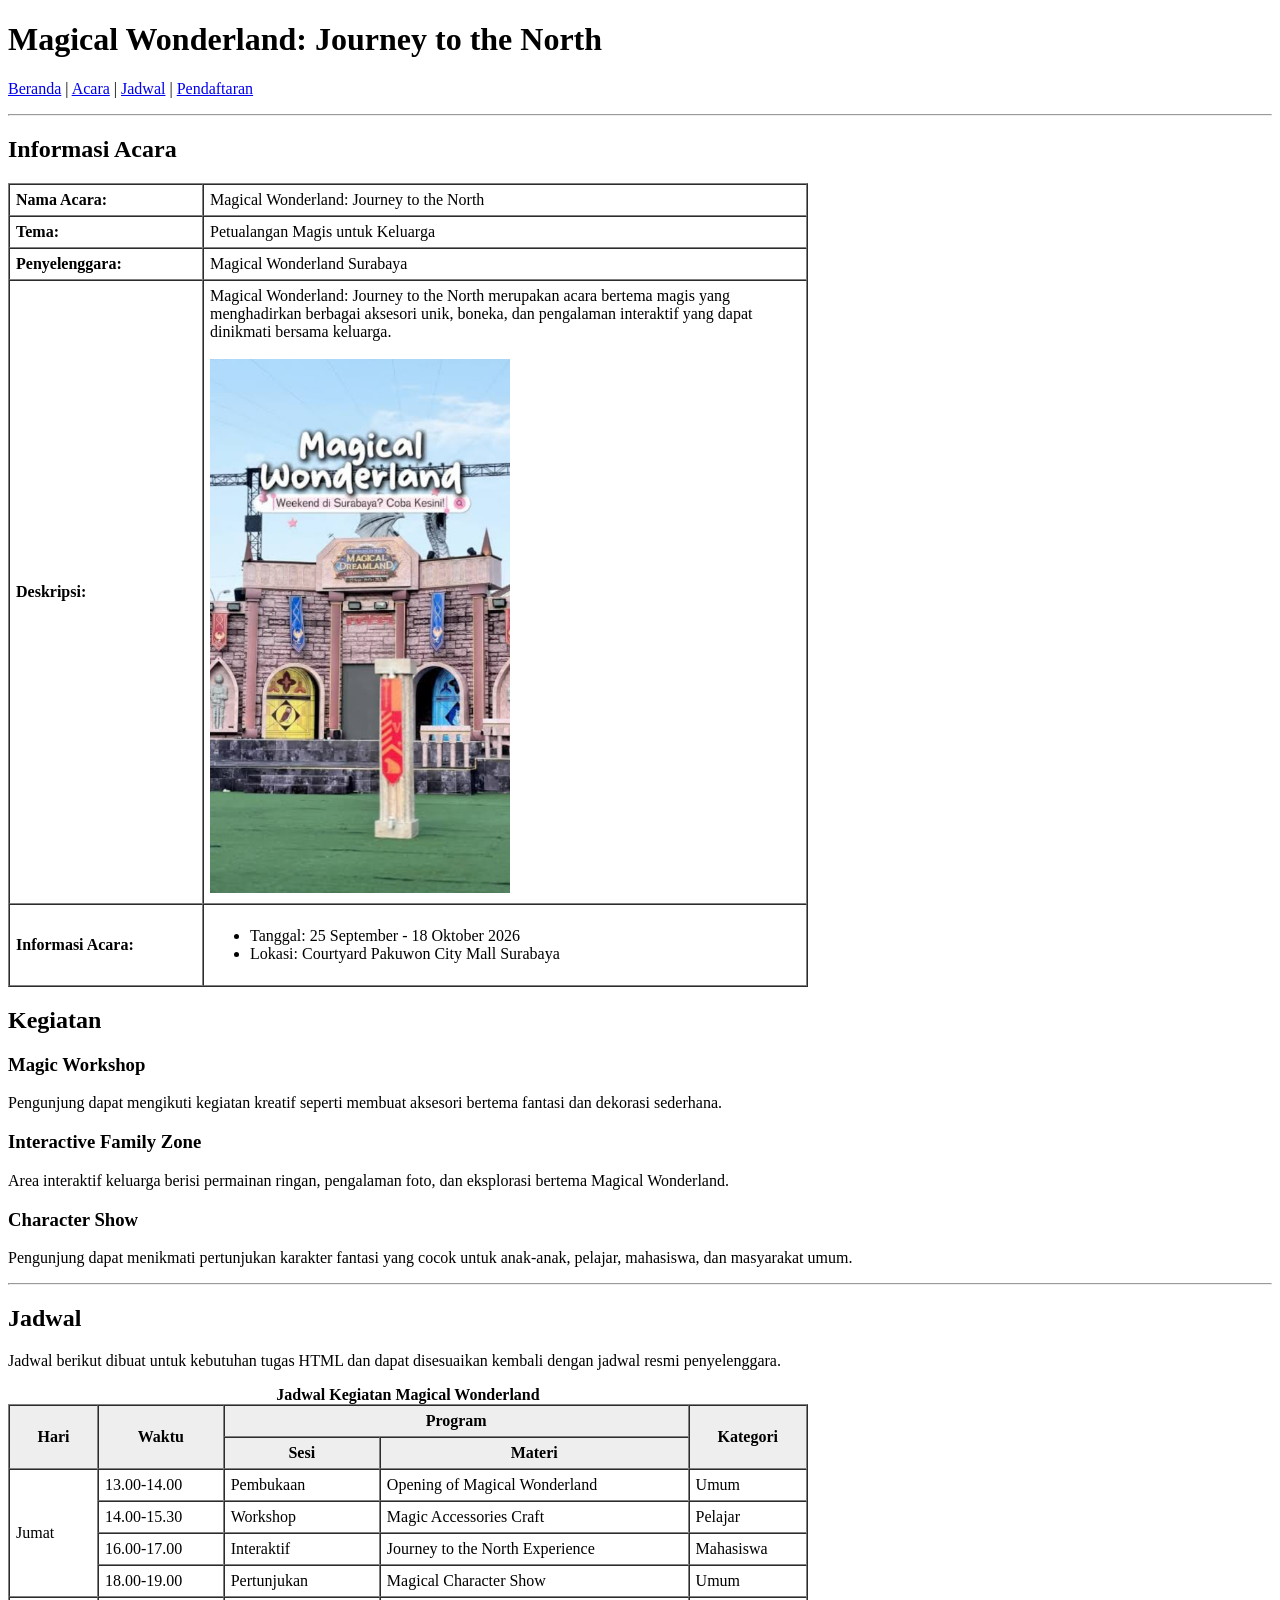
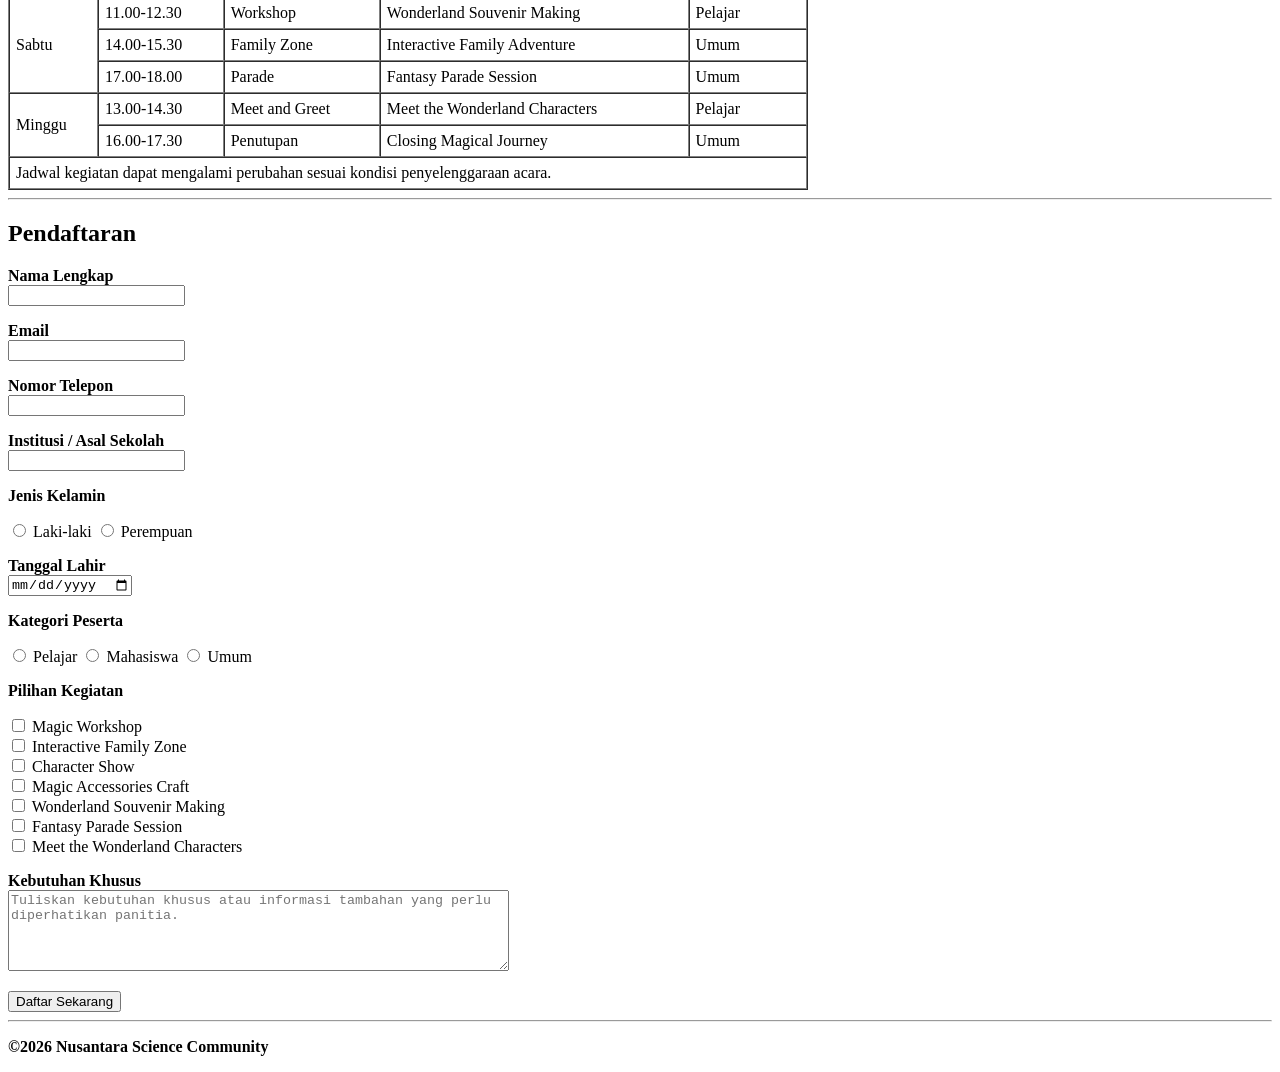
<file: Jurnal_Modul3_PemWeb/index.html>
<!DOCTYPE html>
<html lang="id">
<head>
    <meta charset="UTF-8">
    <meta name="viewport" content="width=device-width, initial-scale=1.0">
    <title>Magical Wonderland: Journey to the North</title>
</head>
<body>

    <h1 id="beranda">Magical Wonderland: Journey to the North</h1>

    <p>
        <a href="#beranda">Beranda</a> |
        <a href="#acara">Acara</a> |
        <a href="#jadwal">Jadwal</a> |
        <a href="#pendaftaran">Pendaftaran</a>
    </p>

    <hr>

    <h2 id="acara">Informasi Acara</h2>

    <table border="1" cellspacing="0" cellpadding="6" width="800">
        <tr>
            <th align="left" width="180">Nama Acara:</th>
            <td>Magical Wonderland: Journey to the North</td>
        </tr>
        <tr>
            <th align="left">Tema:</th>
            <td>Petualangan Magis untuk Keluarga</td>
        </tr>
        <tr>
            <th align="left">Penyelenggara:</th>
            <td>Magical Wonderland Surabaya</td>
        </tr>
        <tr>
            <th align="left">Deskripsi:</th>
            <td>
                Magical Wonderland: Journey to the North merupakan acara bertema magis
                yang menghadirkan berbagai aksesori unik, boneka, dan pengalaman interaktif
                yang dapat dinikmati bersama keluarga.
                <br><br>
                <img src="gambar-magical-wonderland.png" alt="Magical Wonderland Surabaya" width="300">
            </td>
        </tr>
        <tr>
            <th align="left">Informasi Acara:</th>
            <td>
                <ul>
                    <li>Tanggal: 25 September - 18 Oktober 2026</li>
                    <li>Lokasi: Courtyard Pakuwon City Mall Surabaya</li>
                </ul>
            </td>
        </tr>
    </table>

    <h2>Kegiatan</h2>

    <div>
        <h3>Magic Workshop</h3>
        <p>
            Pengunjung dapat mengikuti kegiatan kreatif seperti membuat aksesori
            bertema fantasi dan dekorasi sederhana.
        </p>
    </div>

    <div>
        <h3>Interactive Family Zone</h3>
        <p>
            Area interaktif keluarga berisi permainan ringan, pengalaman foto,
            dan eksplorasi bertema Magical Wonderland.
        </p>
    </div>

    <div>
        <h3>Character Show</h3>
        <p>
            Pengunjung dapat menikmati pertunjukan karakter fantasi yang cocok
            untuk anak-anak, pelajar, mahasiswa, dan masyarakat umum.
        </p>
    </div>

    <hr>

    <h2 id="jadwal">Jadwal</h2>

    <p>
        Jadwal berikut dibuat untuk kebutuhan tugas HTML dan dapat disesuaikan
        kembali dengan jadwal resmi penyelenggara.
    </p>

    <table border="1" cellspacing="0" cellpadding="6" width="800">
        <caption><b>Jadwal Kegiatan Magical Wonderland</b></caption>

        <thead>
            <tr bgcolor="#eeeeee">
                <th rowspan="2">Hari</th>
                <th rowspan="2">Waktu</th>
                <th colspan="2">Program</th>
                <th rowspan="2">Kategori</th>
            </tr>
            <tr bgcolor="#eeeeee">
                <th>Sesi</th>
                <th>Materi</th>
            </tr>
        </thead>

        <tbody>
            <tr>
                <td rowspan="4">Jumat</td>
                <td>13.00-14.00</td>
                <td>Pembukaan</td>
                <td>Opening of Magical Wonderland</td>
                <td>Umum</td>
            </tr>
            <tr>
                <td>14.00-15.30</td>
                <td>Workshop</td>
                <td>Magic Accessories Craft</td>
                <td>Pelajar</td>
            </tr>
            <tr>
                <td>16.00-17.00</td>
                <td>Interaktif</td>
                <td>Journey to the North Experience</td>
                <td>Mahasiswa</td>
            </tr>
            <tr>
                <td>18.00-19.00</td>
                <td>Pertunjukan</td>
                <td>Magical Character Show</td>
                <td>Umum</td>
            </tr>

            <tr>
                <td rowspan="3">Sabtu</td>
                <td>11.00-12.30</td>
                <td>Workshop</td>
                <td>Wonderland Souvenir Making</td>
                <td>Pelajar</td>
            </tr>
            <tr>
                <td>14.00-15.30</td>
                <td>Family Zone</td>
                <td>Interactive Family Adventure</td>
                <td>Umum</td>
            </tr>
            <tr>
                <td>17.00-18.00</td>
                <td>Parade</td>
                <td>Fantasy Parade Session</td>
                <td>Umum</td>
            </tr>

            <tr>
                <td rowspan="2">Minggu</td>
                <td>13.00-14.30</td>
                <td>Meet and Greet</td>
                <td>Meet the Wonderland Characters</td>
                <td>Pelajar</td>
            </tr>
            <tr>
                <td>16.00-17.30</td>
                <td>Penutupan</td>
                <td>Closing Magical Journey</td>
                <td>Umum</td>
            </tr>
        </tbody>

        <tfoot>
            <tr >
                <td colspan="5">
                    Jadwal kegiatan dapat mengalami perubahan sesuai kondisi penyelenggaraan acara.
                </td>
            </tr>
        </tfoot>
    </table>

    <hr>

    <h2 id="pendaftaran">Pendaftaran</h2>

    <form action="#" method="post">

        <p>
            <label for="nama"><b>Nama Lengkap</b></label><br>
            <input type="text" id="nama" name="nama" required>
        </p>

        <p>
            <label for="email"><b>Email</b></label><br>
            <input type="email" id="email" name="email" required>
        </p>

        <p>
            <label for="telepon"><b>Nomor Telepon</b></label><br>
            <input type="tel" id="telepon" name="telepon" required>
        </p>

        <p>
            <label for="institusi"><b>Institusi / Asal Sekolah</b></label><br>
            <input type="text" id="institusi" name="institusi" required>
        </p>

        <p><b>Jenis Kelamin</b></p>
        <p>
            <label><input type="radio" name="jenis_kelamin" value="Laki-laki" required> Laki-laki</label>
            <label><input type="radio" name="jenis_kelamin" value="Perempuan"> Perempuan</label>
        </p>

        <p>
            <label for="tanggal_lahir"><b>Tanggal Lahir</b></label><br>
            <input type="date" id="tanggal_lahir" name="tanggal_lahir" required>
        </p>

        <p><b>Kategori Peserta</b></p>
        <p>
            <label><input type="radio" name="kategori" value="Pelajar" required> Pelajar</label>
            <label><input type="radio" name="kategori" value="Mahasiswa"> Mahasiswa</label>
            <label><input type="radio" name="kategori" value="Umum"> Umum</label>
        </p>

        <p><b>Pilihan Kegiatan</b></p>
        <p>
            <label><input type="checkbox" name="kegiatan" value="Magic Workshop"> Magic Workshop</label><br>
            <label><input type="checkbox" name="kegiatan" value="Interactive Family Zone"> Interactive Family Zone</label><br>
            <label><input type="checkbox" name="kegiatan" value="Character Show"> Character Show</label><br>
            <label><input type="checkbox" name="kegiatan" value="Magic Accessories Craft"> Magic Accessories Craft</label><br>
            <label><input type="checkbox" name="kegiatan" value="Wonderland Souvenir Making"> Wonderland Souvenir Making</label><br>
            <label><input type="checkbox" name="kegiatan" value="Fantasy Parade Session"> Fantasy Parade Session</label><br>
            <label><input type="checkbox" name="kegiatan" value="Meet the Wonderland Characters"> Meet the Wonderland Characters</label>
        </p>

        <p>
            <label for="kebutuhan"><b>Kebutuhan Khusus</b></label><br>
            <textarea id="kebutuhan" name="kebutuhan" rows="5" cols="60" placeholder="Tuliskan kebutuhan khusus atau informasi tambahan yang perlu diperhatikan panitia."></textarea>
        </p>

        <button type="submit">Daftar Sekarang</button>

    </form>

    <hr>

    <footer>
        <p><b>&copy;2026 Nusantara Science Community</b></p>
    </footer>

</body>
</html>
</file>
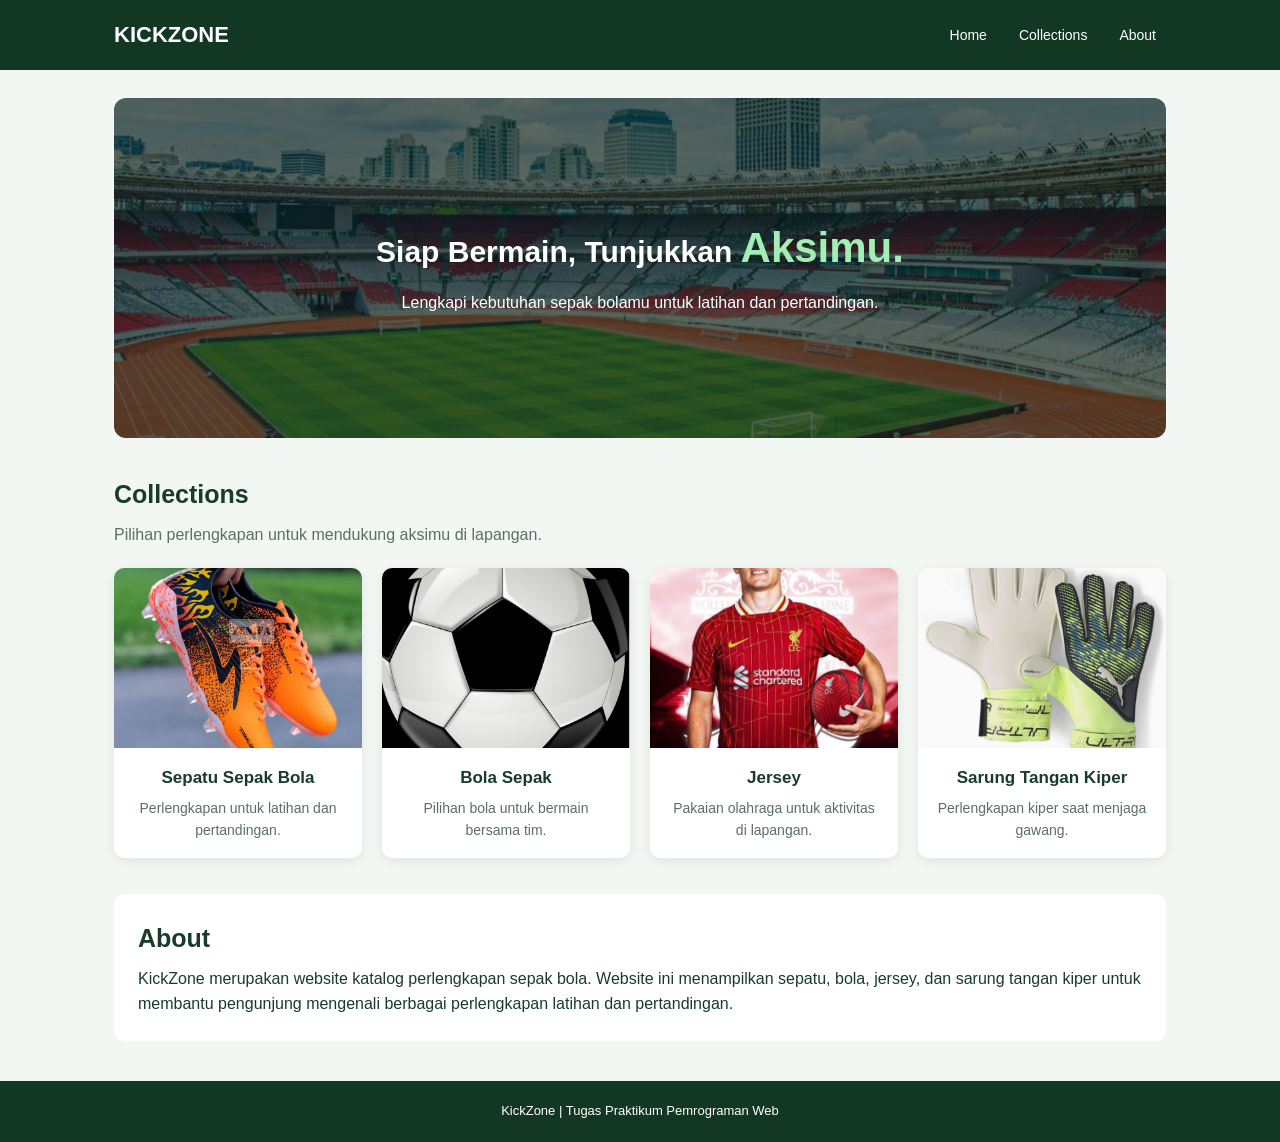
<file: Jurnal_Modul4_PemWeb/index.html>
<!DOCTYPE html>
<html lang="id">
<head>
    <meta charset="UTF-8">
    <meta name="viewport" content="width=device-width, initial-scale=1.0">
    <title>KickZone | Perlengkapan Sepak Bola</title>
    <link rel="stylesheet" href="style.css">
</head>
<body>

    <header class="site-header">
        <nav class="navbar" aria-label="Navigasi utama">
            <a href="#home" class="logo">KICKZONE</a>

            <ul class="nav-menu">
                <li><a href="#home">Home</a></li>
                <li><a href="#collections">Collections</a></li>
                <li><a href="#about">About</a></li>
            </ul>
        </nav>
    </header>

    <main class="container">

        <section id="home" class="hero">
            <div class="hero-content">
                <h1>
                    Siap Bermain, Tunjukkan
                    <span class="highlight">Aksimu.</span>
                </h1>

                <p>
                    Lengkapi kebutuhan sepak bolamu
                    untuk latihan dan pertandingan.
                </p>
            </div>
        </section>

        <section id="collections" class="collections">
            <h2>Collections</h2>

            <p class="section-description">
                Pilihan perlengkapan untuk mendukung aksimu di lapangan.
            </p>

            <div class="collection-grid">

                <article class="product-card">
                    <img
                        src="images/sepatu.png"
                        alt="Sepatu sepak bola"
                    >

                    <div class="product-info">
                        <h3>Sepatu Sepak Bola</h3>
                        <p>
                            Perlengkapan untuk latihan dan pertandingan.
                        </p>
                    </div>
                </article>

                <article class="product-card">
                    <img
                        src="images/bola.png"
                        alt="Bola sepak"
                    >

                    <div class="product-info">
                        <h3>Bola Sepak</h3>
                        <p>
                            Pilihan bola untuk bermain bersama tim.
                        </p>
                    </div>
                </article>

                <article class="product-card">
                    <img
                        src="images/jersey.png"
                        alt="Jersey sepak bola"
                    >

                    <div class="product-info">
                        <h3>Jersey</h3>
                        <p>
                            Pakaian olahraga untuk aktivitas di lapangan.
                        </p>
                    </div>
                </article>

                <article class="product-card">
                    <img
                        src="images/sarung-tangan.png"
                        alt="Sarung tangan kiper"
                    >

                    <div class="product-info">
                        <h3>Sarung Tangan Kiper</h3>
                        <p>
                            Perlengkapan kiper saat menjaga gawang.
                        </p>
                    </div>
                </article>

            </div>
        </section>

        <section id="about" class="about">
            <h2>About</h2>

            <p>
                KickZone merupakan website katalog perlengkapan
                sepak bola. Website ini menampilkan sepatu, bola,
                jersey, dan sarung tangan kiper untuk membantu
                pengunjung mengenali berbagai perlengkapan
                latihan dan pertandingan.
            </p>
        </section>

    </main>

    <footer class="site-footer">
        <p>KickZone | Tugas Praktikum Pemrograman Web</p>
    </footer>

</body>
</html>
</file>
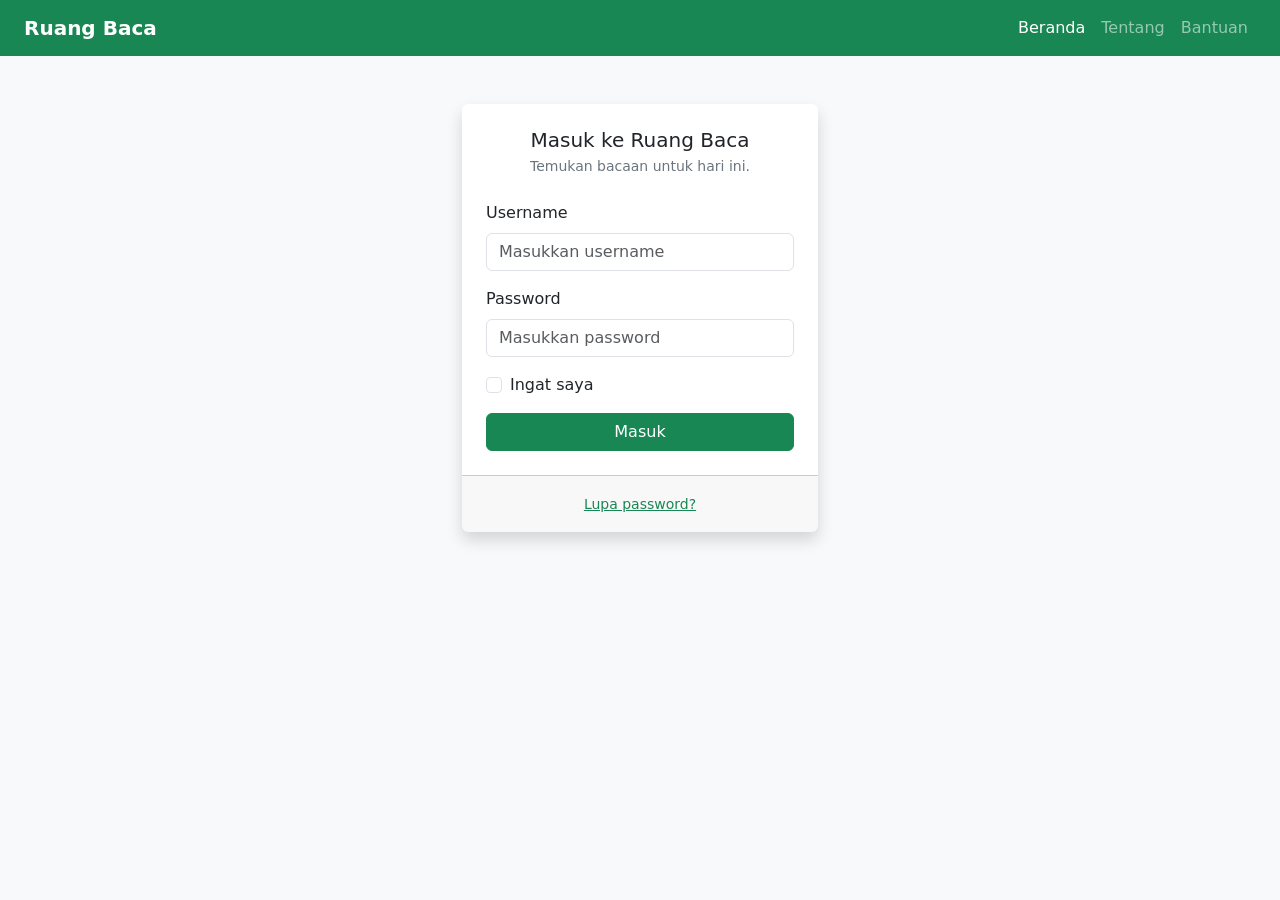
<file: Jurnal_Modul5_PemWeb/index.html>
<!DOCTYPE html>
<html lang="id">
<head>
    <meta charset="UTF-8">
    <meta name="viewport" content="width=device-width, initial-scale=1.0">
    <title>Login - Ruang Baca</title>

    <!-- Bootstrap CSS -->
    <link
        href="https://cdn.jsdelivr.net/npm/bootstrap@5.3.8/dist/css/bootstrap.min.css"
        rel="stylesheet"
        integrity="sha384-sRIl4kxILFvY47J16cr9ZwB07vP4J8+LH7qKQnuqkuIAvNWLzeN8tE5YBujZqJLB"
        crossorigin="anonymous"
    >
</head>

<body class="d-flex flex-column min-vh-100">

    <!-- Navbar -->
    <nav class="navbar navbar-expand-lg navbar-dark bg-success">
        <div class="container-fluid px-4">

            <!-- Nama website -->
            <a class="navbar-brand fw-bold" href="#">
                Ruang Baca
            </a>

            <!-- Tombol menu untuk layar HP -->
            <button
                class="navbar-toggler"
                type="button"
                data-bs-toggle="collapse"
                data-bs-target="#menuNavbar"
                aria-controls="menuNavbar"
                aria-expanded="false"
                aria-label="Buka menu navigasi"
            >
                <span class="navbar-toggler-icon"></span>
            </button>

            <!-- Menu navigasi -->
            <div class="collapse navbar-collapse" id="menuNavbar">
                <ul class="navbar-nav ms-auto">

                    <li class="nav-item">
                        <a class="nav-link active" href="#">
                            Beranda
                        </a>
                    </li>

                    <li class="nav-item">
                        <a class="nav-link" href="#">
                            Tentang
                        </a>
                    </li>

                    <li class="nav-item">
                        <a class="nav-link" href="#">
                            Bantuan
                        </a>
                    </li>

                </ul>
            </div>

        </div>
    </nav>

    <!-- Bagian utama -->
    <main class="bg-light flex-grow-1 py-5">
        <div class="container">
            <div class="row justify-content-center">

                <!-- Grid responsif untuk form -->
                <div class="col-11 col-sm-9 col-md-7 col-lg-5 col-xl-4">

                    <!-- Card login -->
                    <div class="card shadow border-0">

                        <div class="card-body p-4">

                            <!-- Judul -->
                            <h1 class="h5 text-center mb-1">
                                Masuk ke Ruang Baca
                            </h1>

                            <p class="text-center text-secondary small mb-4">
                                Temukan bacaan untuk hari ini.
                            </p>

                            <!-- Form login -->
                            <form>

                                <!-- Input username -->
                                <div class="mb-3">
                                    <label for="username" class="form-label">
                                        Username
                                    </label>

                                    <input
                                        type="text"
                                        class="form-control"
                                        id="username"
                                        placeholder="Masukkan username"
                                        autocomplete="username"
                                    >
                                </div>

                                <!-- Input password -->
                                <div class="mb-3">
                                    <label for="password" class="form-label">
                                        Password
                                    </label>

                                    <input
                                        type="password"
                                        class="form-control"
                                        id="password"
                                        placeholder="Masukkan password"
                                        autocomplete="current-password"
                                    >
                                </div>

                                <!-- Checkbox ingat saya -->
                                <div class="form-check mb-3">
                                    <input
                                        class="form-check-input"
                                        type="checkbox"
                                        id="ingatSaya"
                                    >

                                    <label class="form-check-label" for="ingatSaya">
                                        Ingat saya
                                    </label>
                                </div>

                                <!-- Tombol masuk -->
                                <button type="button" class="btn btn-success w-100">
                                    Masuk
                                </button>

                            </form>
                        </div>

                        <!-- Footer card -->
                        <div class="card-footer text-center py-3">
                            <a href="#" class="link-success small">
                                Lupa password?
                            </a>
                        </div>

                    </div>

                </div>
            </div>
        </div>
    </main>

    <!-- Bootstrap JavaScript -->
    <script
        src="https://cdn.jsdelivr.net/npm/bootstrap@5.3.8/dist/js/bootstrap.bundle.min.js"
        integrity="sha384-FKyoEForCGlyvwx9Hj09JcYn3nv7wiPVlz7YYwJrWVcXK/BmnVDxM+D2scQbITxI"
        crossorigin="anonymous"
    ></script>

</body>
</html>
</file>
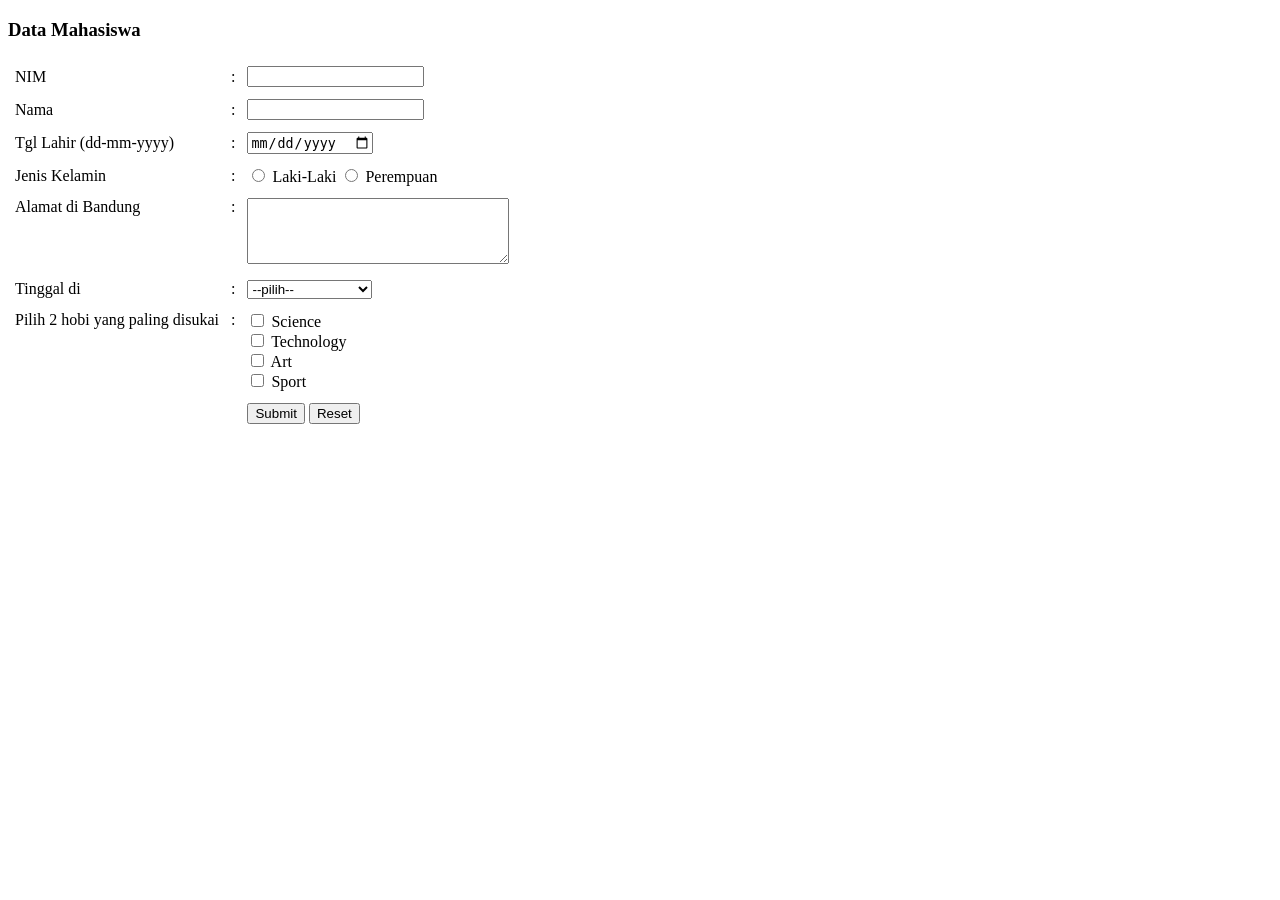
<file: Jurnal_Modul2_PemWeb/form3.html>
<!DOCTYPE html>
<html lang="id">
<head>
    <meta charset="UTF-8">
    <meta name="viewport" content="width=device-width, initial-scale=1.0">
    <title>Form Data Mahasiswa</title>
</head>
<body>

    <h3>Data Mahasiswa</h3>

    <!-- Atribut onsubmit memanggil fungsi JavaScript sebelum data benar-benar dikirim -->
    <form action="" method="POST" onsubmit="return validasiHobi()">
        <table border="0" cellpadding="5">
            <tr>
                <td>NIM</td>
                <td>:</td>
                <!-- Wajib diisi menggunakan atribut 'required' -->
                <td><input type="text" name="nim" required></td>
            </tr>
            <tr>
                <td>Nama</td>
                <td>:</td>
                <td><input type="text" name="nama" required></td>
            </tr>
            <tr>
                <td>Tgl Lahir (dd-mm-yyyy)</td>
                <td>:</td>
                <td><input type="date" name="tgl_lahir" required></td>
            </tr>
            <tr>
                <td>Jenis Kelamin</td>
                <td>:</td>
                <td>
                    <!-- Name harus sama agar hanya bisa dipilih salah satu -->
                    <input type="radio" name="jenis_kelamin" value="Laki-Laki" required> Laki-Laki
                    <input type="radio" name="jenis_kelamin" value="Perempuan" required> Perempuan
                </td>
            </tr>
            <tr>
                <td valign="top">Alamat di Bandung</td>
                <td valign="top">:</td>
                <!-- Textarea tidak butuh required berdasarkan instruksi -->
                <td><textarea name="alamat" rows="4" cols="30"></textarea></td>
            </tr>
            <tr>
                <td valign="top">Tinggal di</td>
                <td valign="top">:</td>
                <td>
                    <!-- Option pertama diberi value kosong agar fungsi 'required' bekerja -->
                    <select name="tempat_tinggal" required >
                        <option value="">--pilih--</option>
                        <option value="Kos/Kontrakan">Kos/Kontrakan</option>
                        <option value="Rumah saudara">Rumah saudara</option>
                        <option value="Rumah orang tua">Rumah orang tua</option>
                    </select>
                </td>
            </tr>
            <tr>
                <td valign="top">Pilih 2 hobi yang paling disukai</td>
                <td valign="top">:</td>
                <td>
                    <input type="checkbox" name="hobi" value="Science"> Science<br>
                    <input type="checkbox" name="hobi" value="Technology"> Technology<br>
                    <input type="checkbox" name="hobi" value="Art"> Art<br>
                    <input type="checkbox" name="hobi" value="Sport"> Sport
                </td>
            </tr>
            <tr>
                <td></td>
                <td></td>
                <td>
                    <input type="submit" value="Submit">
                    <input type="reset" value="Reset">
                </td>
            </tr>
        </table>
    </form>

    <!-- JavaScript untuk memvalidasi jumlah checkbox hobi -->
    <script>
        function validasiHobi() {
            // Mencari semua checkbox dengan nama 'hobi' yang sedang dicentang
            var hobiDicentang = document.querySelectorAll('input[name="hobi"]:checked');
            
            // Mengecek apakah jumlahnya persis 2
            if (hobiDicentang.length !== 2) {
                alert("Peringatan: Anda harus memilih tepat 2 hobi!");
                return false; // Membatalkan pengiriman form
            }
            return true; // Mengizinkan pengiriman form
        }
    </script>

</body>
</html>
</file>
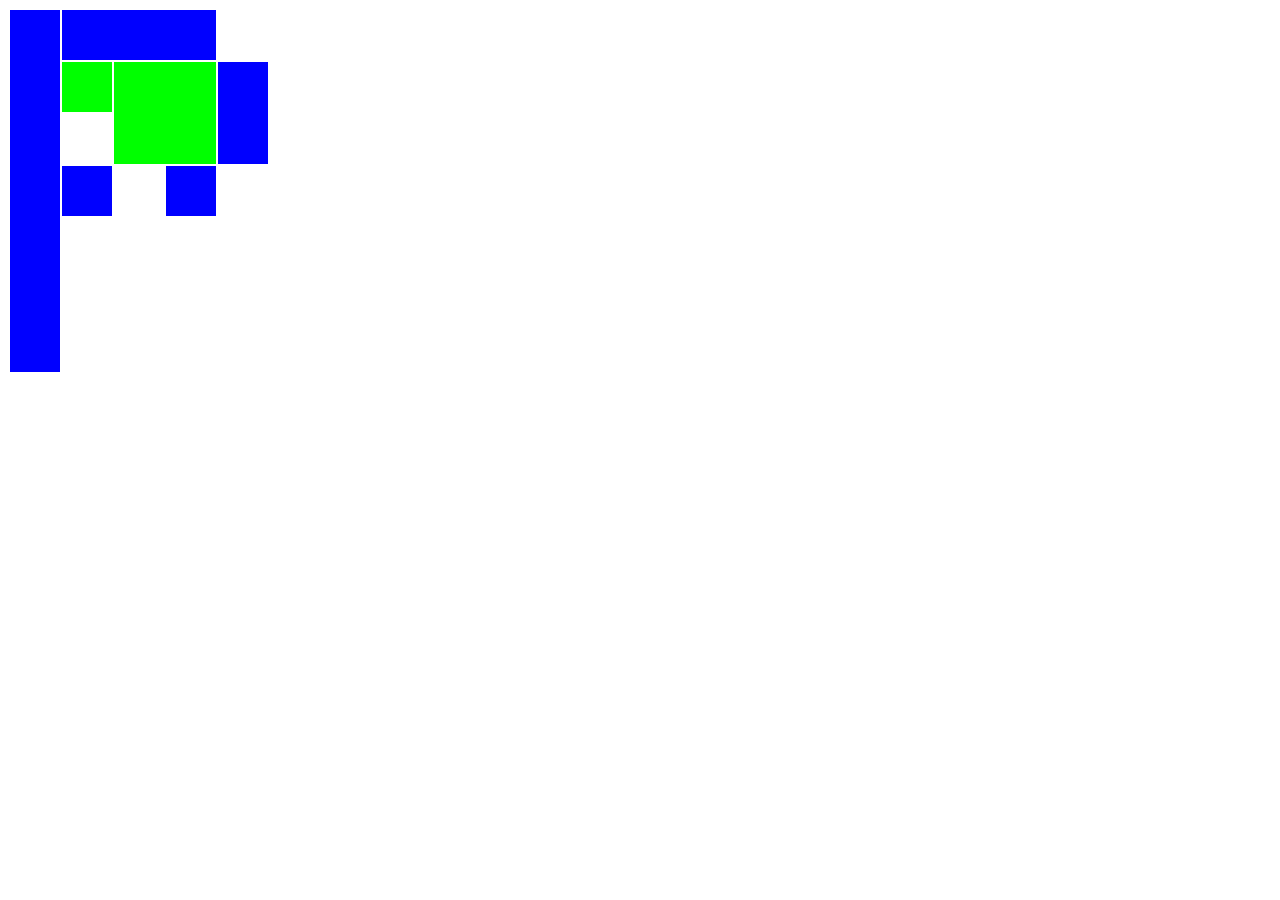
<file: Jurnal_Modul2_PemWeb/table_color2.html>
<!DOCTYPE html>
<html lang="id">
<head>
    <meta charset="UTF-8">
    <title>Tabel Susunan Warna</title>
</head>
<body>

    <!-- Tabel dengan border putih -->
    <table border="1" bordercolor="white" cellspacing="0" cellpadding="0">
        
        <!-- Baris 1 -->
        <tr>
            <!-- Kolom 1: Biru kiri memanjang ke bawah (7 baris) -->
            <td rowspan="7" bgcolor="blue" width="50"></td>
            
            <!-- Kolom 2, 3, 4: Biru atas memanjang (3 kolom) -->
            <td colspan="3" bgcolor="blue" height="50"></td>
            
            <!-- Kolom 5: Kosong -->
            <td width="50"></td>
        </tr>
        
        <!-- Baris 2 -->
        <tr>
            <!-- Kolom 2: Hijau kecil -->
            <td bgcolor="#00FF00" width="50" height="50"></td>
            
            <!-- Kolom 3 & 4: Hijau besar (Gabung 2 kolom & 2 baris) -->
            <td colspan="2" rowspan="2" bgcolor="#00FF00"></td>
            
            <!-- Kolom 5: Biru di kanan (Gabung 2 baris ke bawah) -->
            <td rowspan="2" bgcolor="blue"></td>
        </tr>
        
        <!-- Baris 3 -->
        <tr>
            <!-- Kolom 2: Putih di bawah hijau kecil -->
            <td bgcolor="white" height="50"></td>
        </tr>
        
        <!-- Baris 4 -->
        <tr>
            <!-- Kolom 2: Biru bawah kiri -->
            <td bgcolor="blue" height="50"></td>
            
            <!-- Kolom 3: Area putih kosong -->
            <td width="50"></td>
            
            <!-- Kolom 4: Biru bawah kanan -->
            <td bgcolor="blue" width="50"></td>
            
            <!-- Kolom 5: Area putih kosong -->
            <td width="50"></td>
        </tr>
        
        <!-- Baris 5, 6, 7 dibiarkan dengan sel kosong untuk mempertahankan grid -->
        <!-- Baris 5 -->
        <tr>
            <td height="50"></td>
            <td></td>
            <td></td>
            <td></td>
        </tr>
        
        <!-- Baris 6 -->
        <tr>
            <td height="50"></td>
            <td></td>
            <td></td>
            <td></td>
        </tr>
        
        <!-- Baris 7 -->
        <tr>
            <td height="50"></td>
            <td></td>
            <td></td>
            <td></td>
        </tr>

    </table>

</body>
</html>
</file>
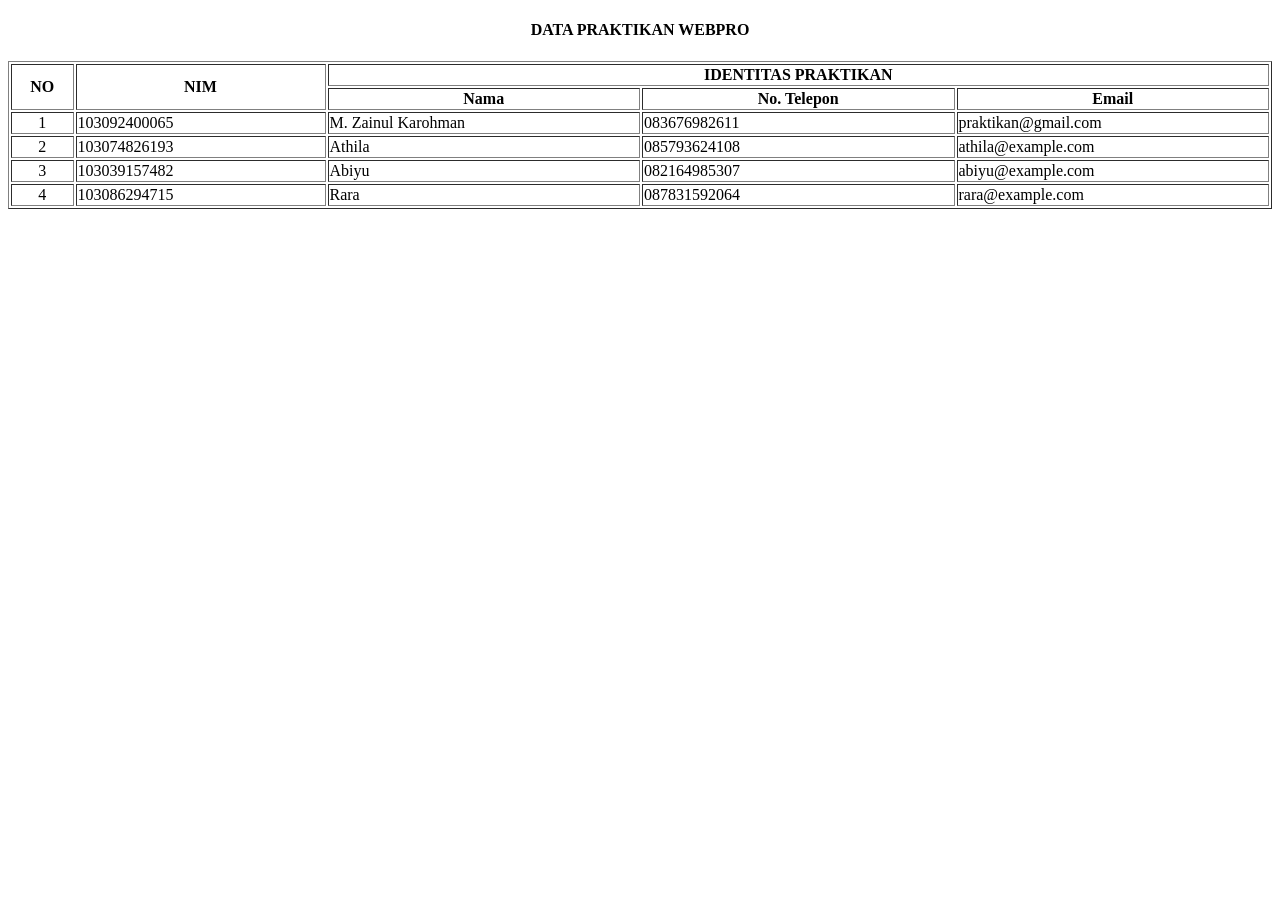
<file: Jurnal_Modul2_PemWeb/table_data1.html>
<!DOCTYPE html>
<html lang="id">
<head>
    <meta charset="UTF-8">
    <meta name="viewport" content="width=device-width, initial-scale=1.0">
    <title>Tabel Data Praktikan Webpro</title>
</head>
<body>

    <h4 align="center">DATA PRAKTIKAN WEBPRO</h4>
    
    <table border="1" width="100%">
        <tr>
            <!-- Menggunakan rowspan untuk menggabungkan 2 baris ke bawah -->
            <th rowspan="2" width="5%">NO</th>
            <th rowspan="2" width="20%">NIM</th>
            
            <!-- Menggunakan colspan untuk menggabungkan 3 kolom ke samping -->
            <th colspan="3" width="75%">IDENTITAS PRAKTIKAN</th>
        </tr>
        <tr>
            <th width="25%">Nama</th>
            <th width="25%">No. Telepon</th>
            <th width="25%">Email</th>
        </tr>
        <tr>
            <td align="center">1</td>
            <td>103092400065</td>
            <td>M. Zainul Karohman</td>
            <td>083676982611</td>
            <td>praktikan@gmail.com</td>
        </tr>
        <tr>
            <td align="center">2</td>
            <td>103074826193</td>
            <td>Athila</td>
            <td>085793624108</td>
            <td>athila@example.com</td>
        </tr>
        <tr>
            <td align="center">3</td>
            <td>103039157482</td>
            <td>Abiyu</td>
            <td>082164985307</td>
            <td>abiyu@example.com</td>
        </tr>
        <tr>
            <td align="center">4</td>
            <td>103086294715</td>
            <td>Rara</td>
            <td>087831592064</td>
            <td>rara@example.com</td>
        </tr>
    </table>

</body>
</html>
</file>
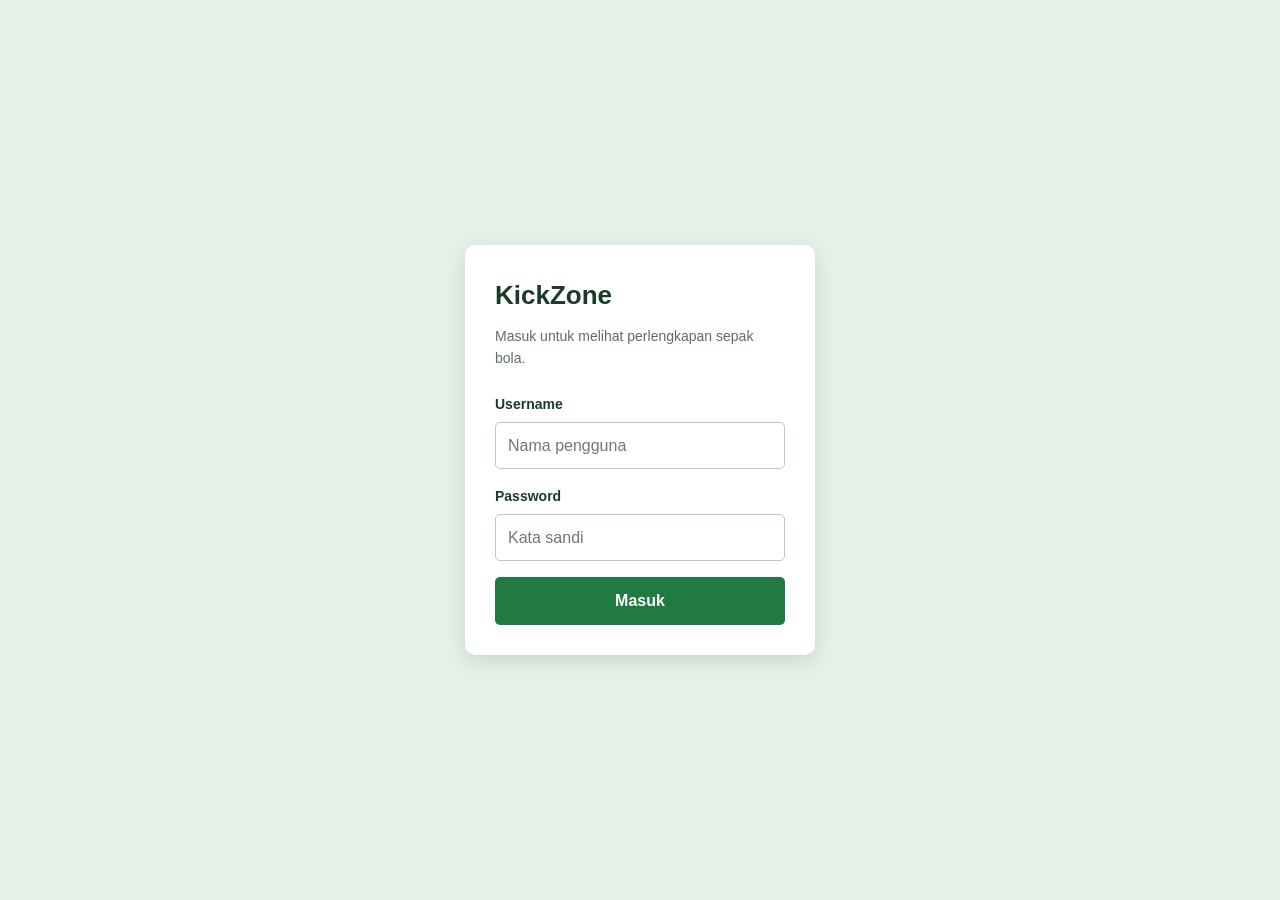
<file: Jurnal_Modul4_PemWeb/login.html>
<!DOCTYPE html>
<html lang="id">
<head>
    <meta charset="UTF-8">
    <meta name="viewport" content="width=device-width, initial-scale=1.0">
    <title>Login | KickZone</title>
    <link rel="stylesheet" href="style.css">
</head>
<body class="login-page">

    <main class="login-card">
        <h1>KickZone</h1>

        <p class="login-description">
            Masuk untuk melihat perlengkapan sepak bola.
        </p>

        <form action="index.html" method="get">
            <div class="form-group">
                <label for="username">Username</label>
                <input
                    type="text"
                    id="username"
                    placeholder="Nama pengguna"
                    autocomplete="username"
                >
            </div>

            <div class="form-group">
                <label for="password">Password</label>
                <input
                    type="password"
                    id="password"
                    placeholder="Kata sandi"
                    autocomplete="current-password"
                >
            </div>

            <button type="submit" class="login-button">
                Masuk
            </button>
        </form>
    </main>

</body>
</html>
</file>
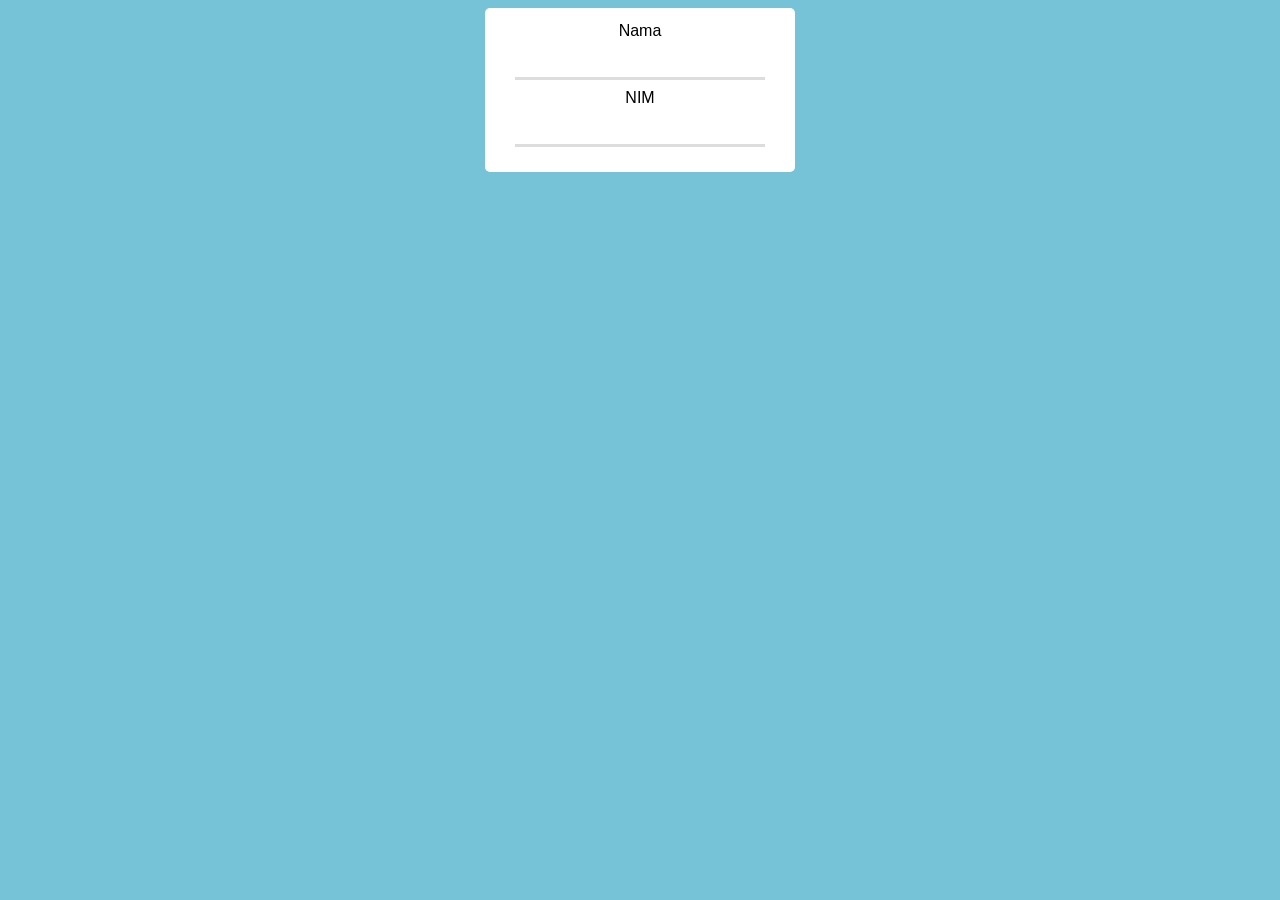
<file: Jurnal_Modul6_PemWeb/soal1.html>
<!DOCTYPE html>
<html lang="id">
<head>
    <meta charset="UTF-8">
    <meta name="viewport" content="width=device-width, initial-scale=1.0">
    <title>NIM_Soal1</title>
    <link type="text/css" rel="stylesheet" href="style1.css">
</head>
<body onload="isiData()">
    <form>
        <div class="form-group">
            <label for="nama">Nama</label>
            <input type="text" class="form-control" id="nama" readonly>
        </div>

        <div class="form-group">
            <label for="nim">NIM</label>
            <input type="text" class="form-control" id="nim" readonly>
        </div>
    </form>

    <script>
        function isiData() {
            // Meminta input pengguna ketika halaman selesai dimuat.
            const nama = prompt("Masukkan nama kamu:");
            const nim = prompt("Masukkan nim kamu:");

            // Menampilkan input pada formulir.
            // Jika pengguna menekan Cancel, kolom dibiarkan kosong.
            document.getElementById("nama").value =
                nama === null ? "" : nama;

            document.getElementById("nim").value =
                nim === null ? "" : nim;
        }
    </script>
</body>
</html>
</file>
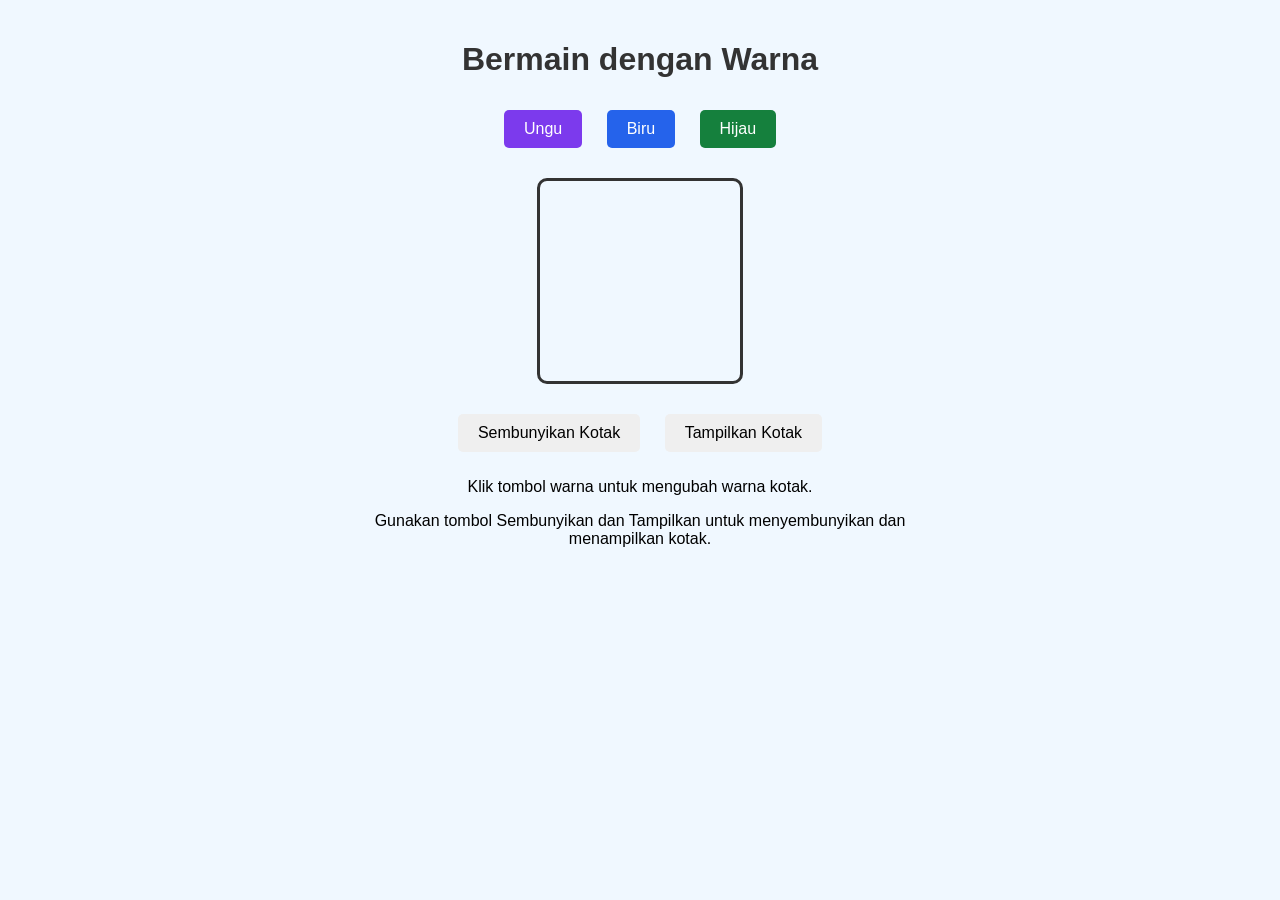
<file: Jurnal_Modul6_PemWeb/soal2.html>
<!DOCTYPE html>
<html lang="id">
<head>
    <meta charset="UTF-8">
    <meta name="viewport" content="width=device-width, initial-scale=1.0">
    <title>Bermain dengan Warna</title>
    <link rel="stylesheet" href="style2.css">
    <!-- IMPORT CDN DISINI -->
    <script  src="https://code.jquery.com/jquery-3.7.1.min.js"></script>
</head>
<body>
    <h1>Bermain dengan Warna</h1>

    <div>
        <button id="tombolUngu">Ungu</button>
        <button id="tombolBiru">Biru</button>
        <button id="tombolHijau">Hijau</button>
    </div>

    <div id="kotakWarna"></div>

    <div>
        <button id="sembunyikanKotak">Sembunyikan Kotak</button>
        <button id="tampilkanKotak">Tampilkan Kotak</button>
    </div>

    <p>Klik tombol warna untuk mengubah warna kotak.</p>
    <p>Gunakan tombol Sembunyikan dan Tampilkan untuk menyembunyikan dan menampilkan kotak.</p>

	<script>
        $(document).ready(function() {
        // Mengubah warna kotak menjadi ungu.
        $("#tombolUngu").on("click", function() {
            $("#kotakWarna").css("background-color", "#7c3aed");
        });

        // Mengubah warna kotak menjadi biru.
        $("#tombolBiru").on("click", function() {
            $("#kotakWarna").css("background-color", "#2563eb");
        });

        // Mengubah warna kotak menjadi hijau.
        $("#tombolHijau").on("click", function() {
            $("#kotakWarna").css("background-color", "#15803d");
        });

        // Menyembunyikan kotak.
        $("#sembunyikanKotak").on("click", function() {
            $("#kotakWarna").hide();
        });

        // Menampilkan kembali kotak.
        $("#tampilkanKotak").on("click", function() {
            $("#kotakWarna").show();
        });
        });
    </script>
</body>
</html>
</file>
<file: Jurnal_Modul4_PemWeb/style.css>
/* Pengaturan dasar */
* {
    box-sizing: border-box;
}

html {
    scroll-behavior: smooth;
    scroll-padding-top: 110px;
}

body {
    margin: 0;
    background-color: #f2f7f3;
    color: #183c29;
    font-family: Arial, Helvetica, sans-serif;
    line-height: 1.6;
}

/* HALAMAN LOGIN */
.login-page {
    min-height: 100vh;
    padding: 20px;

    display: flex;
    justify-content: center;
    align-items: center;

    background-color: #e5f1e8;
}

.login-card {
    width: 100%;
    max-width: 350px;
    padding: 30px;

    background-color: #ffffff;
    border-radius: 10px;
    box-shadow: 0 6px 20px rgba(0, 0, 0, 0.12);
}

.login-card h1 {
    margin: 0 0 8px;
    font-size: 26px;
}

.login-description {
    margin: 0 0 24px;
    color: #5b7062;
    font-size: 14px;
}

.form-group {
    margin-bottom: 16px;
}

.form-group label {
    display: block;
    margin-bottom: 6px;
    font-size: 14px;
    font-weight: bold;
}

.form-group input {
    width: 100%;
    padding: 10px 12px;
    border: 1px solid #b8cbbd;
    border-radius: 5px;
    background-color: #ffffff;
    font: inherit;
}

.form-group input:focus {
    background-color: #d9f5e2;
    border-color: #217a42;
    outline: 2px solid #83dba0;
    outline-offset: 1px;
}

.login-button {
    width: 100%;
    padding: 11px;
    border: none;
    border-radius: 5px;
    background-color: #217a42;
    color: #ffffff;
    font: inherit;
    font-weight: bold;
    cursor: pointer;
}

.login-button:hover {
    background-color: #000000;
    color: #ffffff;
}

/* NAVBAR */
.site-header {
    position: sticky;
    top: 0;
    z-index: 100;
    background-color: #123722;
}

.navbar {
    max-width: 1100px;
    min-height: 70px;
    margin: 0 auto;
    padding: 14px 24px;

    display: flex;
    justify-content: space-between;
    align-items: center;
    gap: 16px;
}

.logo {
    color: #ffffff;
    text-decoration: none;
    font-size: 22px;
    font-weight: bold;
}

.nav-menu {
    display: flex;
    align-items: center;
    gap: 12px;

    margin: 0;
    padding: 0;
    list-style: none;
}

.nav-menu a {
    display: block;
    padding: 7px 10px;
    border-radius: 5px;
    color: #ffffff;
    text-decoration: none;
    font-size: 14px;
}

.nav-menu a:hover {
    background-color: #a3edb6;
    color: #123722;
}

/* PEMBUNGKUS KONTEN */
.container {
    max-width: 1100px;
    margin: 0 auto;
    padding: 28px 24px 40px;
}

/* HOME */
.hero {
    min-height: 340px;
    padding: 40px 24px;
    border-radius: 12px;

    display: flex;
    justify-content: center;
    align-items: center;
    text-align: center;

    color: #ffffff;
    background-color: #123722;
    background-image:
        linear-gradient(
            rgba(5, 24, 12, 0.65),
            rgba(5, 24, 12, 0.65)
        ),
        url("images/banner.png");
    background-size: cover;
    background-position: center;
}

.hero-content {
    max-width: 760px;
}

.hero h1 {
    margin: 0 0 14px;
    font-size: 30px;
    line-height: 1.3;
}

.highlight {
    color: #a3edb6;
    font-size: 42px;
}

.hero p {
    margin: 0;
    font-size: 16px;
}

/* COLLECTIONS */
.collections {
    padding-top: 36px;
}

.collections h2,
.about h2 {
    margin: 0 0 8px;
    font-size: 25px;
}

.section-description {
    margin: 0 0 20px;
    color: #5b7062;
}

.collection-grid {
    display: grid;
    grid-template-columns: repeat(4, minmax(0, 1fr));
    gap: 20px;
}

.product-card {
    overflow: hidden;
    background-color: #ffffff;
    border-radius: 10px;
    box-shadow: 0 3px 12px rgba(0, 0, 0, 0.08);
}

.product-card img {
    display: block;
    width: 100%;
    height: 180px;
    object-fit: cover;
}

.product-info {
    padding: 16px;
    text-align: center;
}

.product-info h3 {
    margin: 0 0 6px;
    font-size: 17px;
}

.product-info p {
    margin: 0;
    color: #5b7062;
    font-size: 14px;
}

/* ABOUT */
.about {
    margin-top: 36px;
    padding: 24px;
    background-color: #ffffff;
    border-radius: 10px;
}

.about p {
    margin: 0;
}

/* FOOTER */
.site-footer {
    padding: 20px;
    background-color: #123722;
    color: #ffffff;
    text-align: center;
    font-size: 13px;
}

.site-footer p {
    margin: 0;
}

/* TAMPILAN LAYAR DI BAWAH 768 PX */
@media (max-width: 767px) {
    .navbar {
        flex-wrap: wrap;
        padding: 12px 16px;
        gap: 8px;
    }

    .logo {
        font-size: 18px;
    }

    .nav-menu {
        gap: 4px;
    }

    .nav-menu a {
        padding: 6px;
        font-size: 12px;
    }

    .container {
        padding: 20px 16px 30px;
    }

    .hero {
        min-height: 260px;
        padding: 30px 18px;
    }

    .hero h1 {
        font-size: 24px;
    }

    .highlight {
        font-size: 34px;
    }

    .hero p {
        font-size: 14px;
    }

    .collection-grid {
        grid-template-columns: repeat(2, minmax(0, 1fr));
        gap: 14px;
    }

    .product-card img {
        height: 150px;
    }

    .product-info {
        padding: 12px;
    }

    .product-info h3 {
        font-size: 15px;
    }

    .product-info p {
        font-size: 12px;
    }

    .about {
        padding: 20px;
    }
}
</file>
<file: Jurnal_Modul6_PemWeb/style1.css>
body{
    background-color: #76c2d6;
    display: flex;
}
form {
    margin:auto;
    background: white;
    text-align: center;
    padding: 15px 30px;
    border-radius: 5px;
    line-height: 1;
    font-family: arial;
}
input{
    display: block;
    border: none;
    border-bottom: solid 3px #ddd;
    margin-bottom: 10px;
    padding: 10px 0;
    font-size: 16px;
    font-family: arial;
    width: 250px;
    transition: all 300ms;
}
input:hover{
    border-bottom-color: #badc58;
}
input:focus{
    background-color: #badc58;
}
button{
    border: none;
    background: #badc58;
    transition: all 300ms;
    padding: 10px 15px;
    font-size: 16px;
    color: white;
    border-radius: 5px;
    margin: 10px auto;
}
button:hover{
    cursor: pointer;
    background: #A5C24E;
}
</file>
<file: Jurnal_Modul6_PemWeb/style2.css>
body {
  font-family: Arial, sans-serif;
  max-width: 600px;
  margin: 0 auto;
  padding: 20px;
  background-color: #f0f8ff;
  text-align: center;
}

h1 {
  color: #333;
}

button {
  margin: 10px;
  padding: 10px 20px;
  font-size: 16px;
  border: none;
  border-radius: 5px;
  cursor: pointer;
}

#tombolUngu { background-color: #7c3aed; color: white; }
#tombolBiru { background-color: #2563eb; color: white; }
#tombolHijau { background-color: #15803d; color: white; }

#kotakWarna {
  width: 200px;
  height: 200px;
  margin: 20px auto;
  border: 3px solid #333;
  border-radius: 10px;
  transition: background-color 0.5s;
}
</file>
